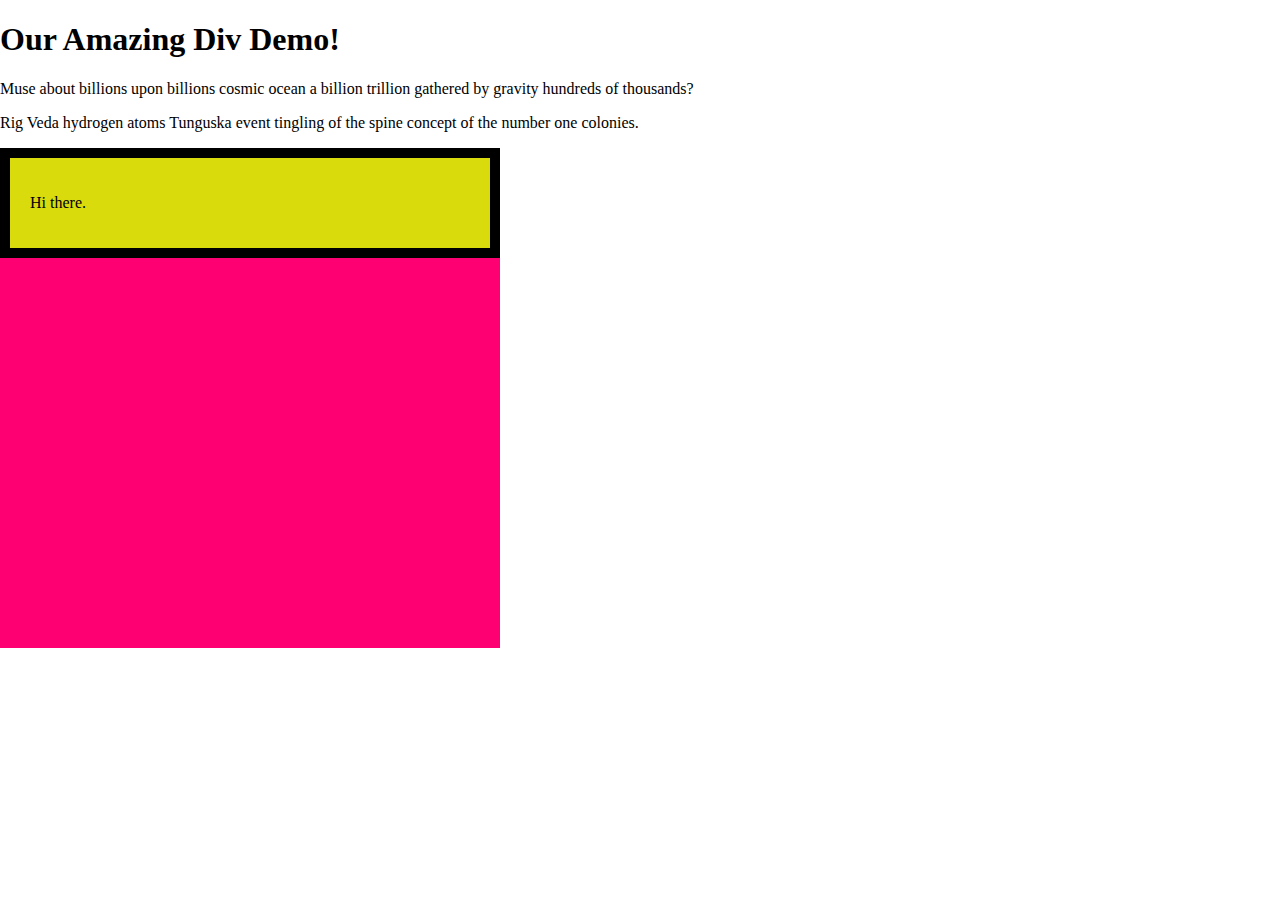
<file: class-04/divdemo/index.html>
<!DOCTYPE html>
<html lang="en" dir="ltr">
  <head>
    <meta charset="utf-8">
    <title>Amazing Div Demo</title>
    <link rel="stylesheet" href="style.css">
  </head>
  <body>

    <h1>Our Amazing Div Demo!</h1>
    <p>Muse about billions upon billions cosmic ocean a billion trillion gathered by gravity hundreds of thousands?</p>
    <p>Rig Veda hydrogen atoms Tunguska event tingling of the spine concept of the number one colonies.</p>

    <div class="contentParent">
      <div class="contentChild"><p>Hi there.</p></div>
    </div>

  </body>
</html>
</file>
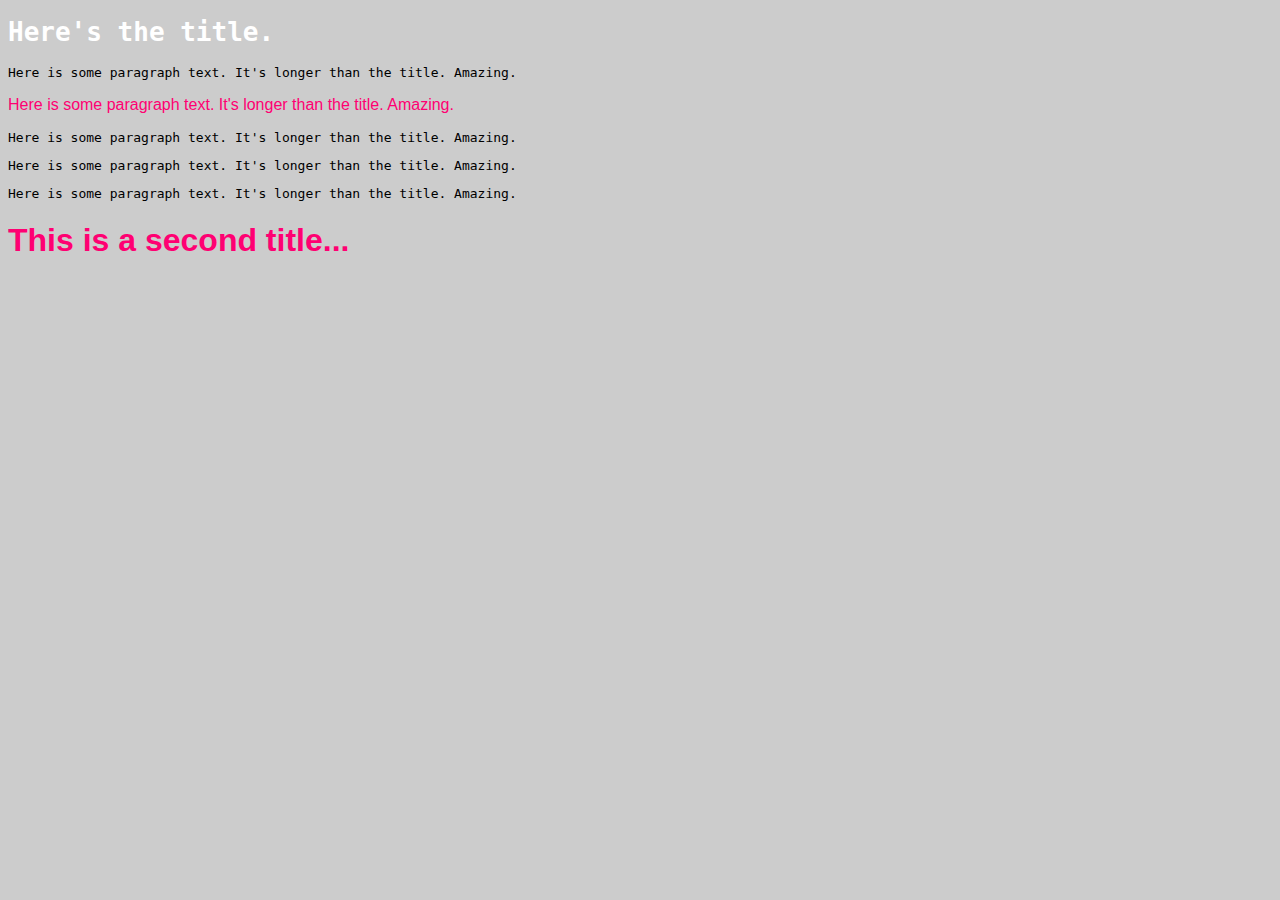
<file: class-04/in-class-demo/index.html>
<!doctype html>

<html>

  <head>
    <link rel="stylesheet" href="styles.css">
  </head>

  <body>
    <h1>Here's the title.</h1>
    <p>Here is some paragraph text. It's longer than the title. Amazing.</p>
    <p class="redtext">Here is some paragraph text. It's longer than the title. Amazing.</p>
    <p>Here is some paragraph text. It's longer than the title. Amazing.</p>
    <p>Here is some paragraph text. It's longer than the title. Amazing.</p>
    <p>Here is some paragraph text. It's longer than the title. Amazing.</p>
    <h1 class="redtext">This is a second title...</h1>
  </body>

</html>
</file>
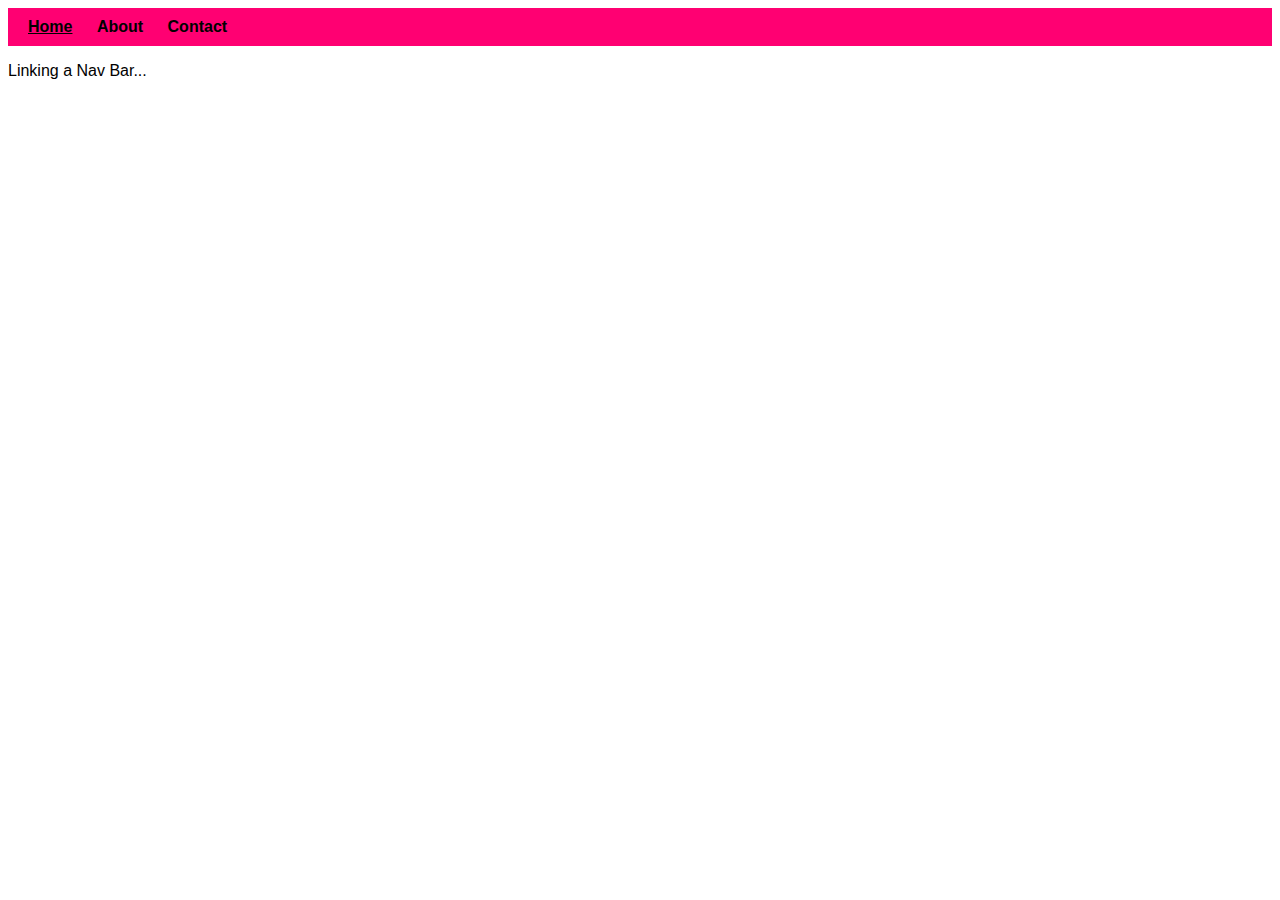
<file: class-06/htmlnavbar/index.html>
<!DOCTYPE html>
<html lang="en">
<head>
    <meta charset="utf-8">
    <meta name="viewport" content="width=device-width, initial-scale=1.0">
    <link rel="stylesheet" href="style.css">
    <title>Making a nav bar</title>
</head>

<body>

    <div id="nav">
        <a  class="current" href="index.html">Home</a>
        <a href="about.html">About</a>
        <a href="contact.html">Contact</a>
    </div>

    <p>Linking a Nav Bar...</a>

</body>
</html>
</file>
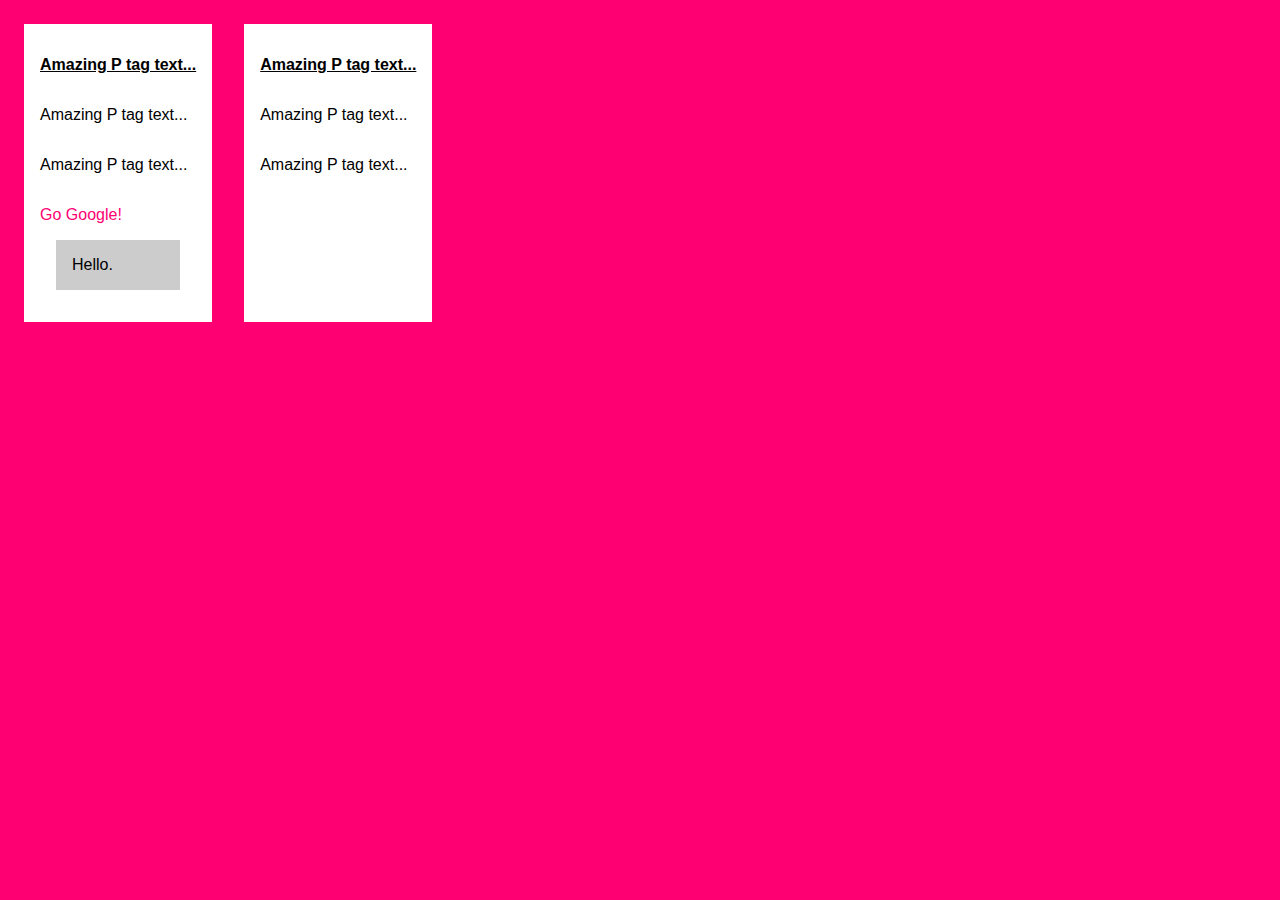
<file: class-09/inclassexample/index.html>
<!DOCTYPE html>
<html lang="en" dir="ltr">

<head>
  <meta charset="utf-8">
  <title></title>
  <link rel="stylesheet" href="style.css">
</head>

<body>

  <div class="mainContainer">

    <div class="flexParent">
      <div>
        <p>Amazing P tag text...</p>
        <p>Amazing P tag text...</p>
        <p>Amazing P tag text...</p>
        <p><a href="https://google.com/">Go Google!</a></p>
        <div>Hello.</div>
      </div>

      <div>
        <p>Amazing P tag text...</p>
        <p>Amazing P tag text...</p>
        <p>Amazing P tag text...</p>
      </div>
    </div>


  </div>


</body>

</html>
</file>
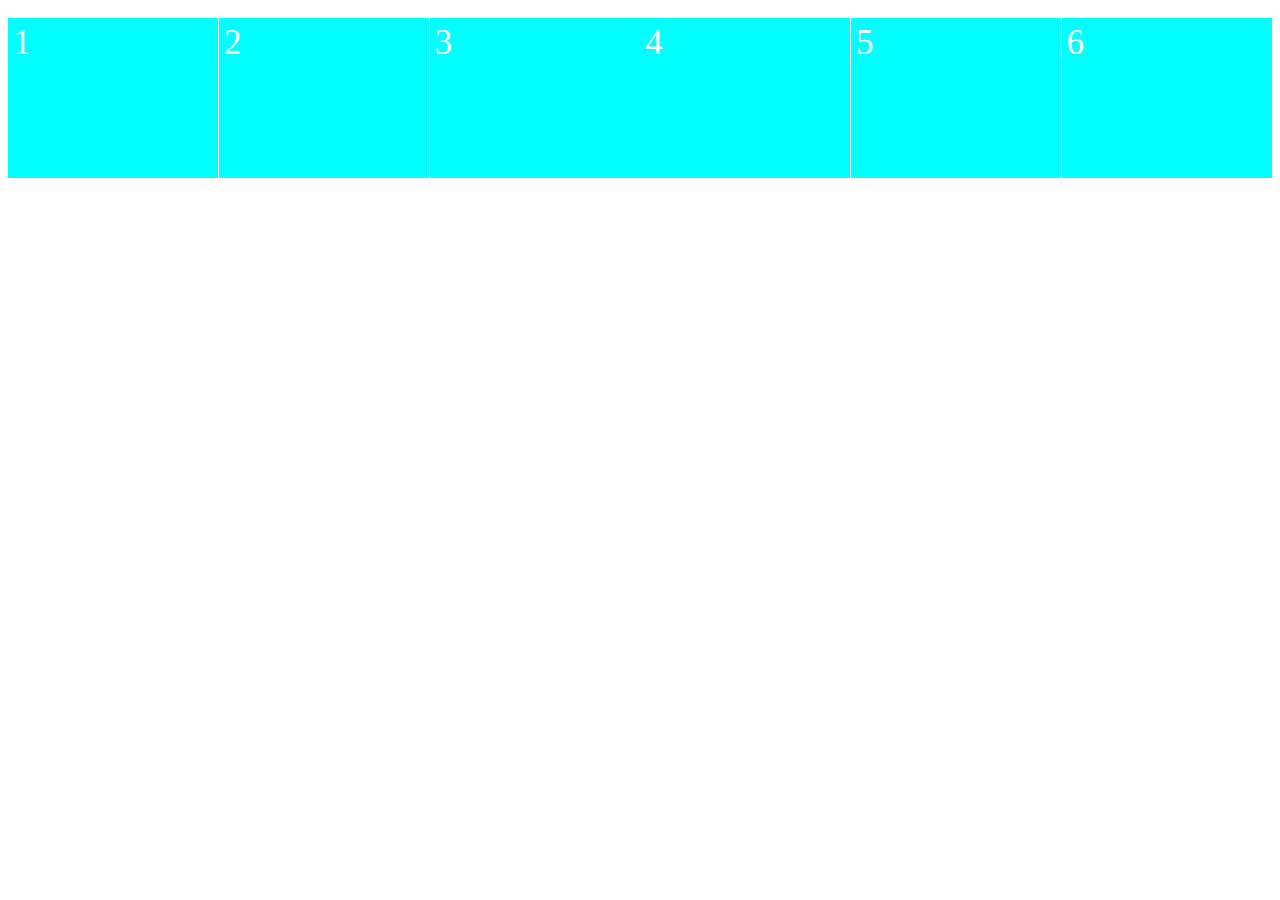
<file: class-10/flexbox/index.html>
<!DOCTYPE html>
<html lang="en">
<head>
    <meta charset="utf-8">
    <meta name="viewport" content="width=device-width, initial-scale=1.0">
    <link rel="stylesheet" href="style.css">
    <title>Flexbox Example</title>
</head>

<body>
  
<!--  first, establish a container in the parent element-->
   <ul class = "flex-container">
<!--      each item inside the container is a flex item-->
       <li class = "flex-item">1</li>
       <li class = "flex-item">2</li>
       <li class = "flex-item">3</li>
       <li class = "flex-item">4</li>
       <li class = "flex-item">5</li>
       <li class = "flex-item">6</li>
   </ul>
   
    
</body>
</html>
</file>
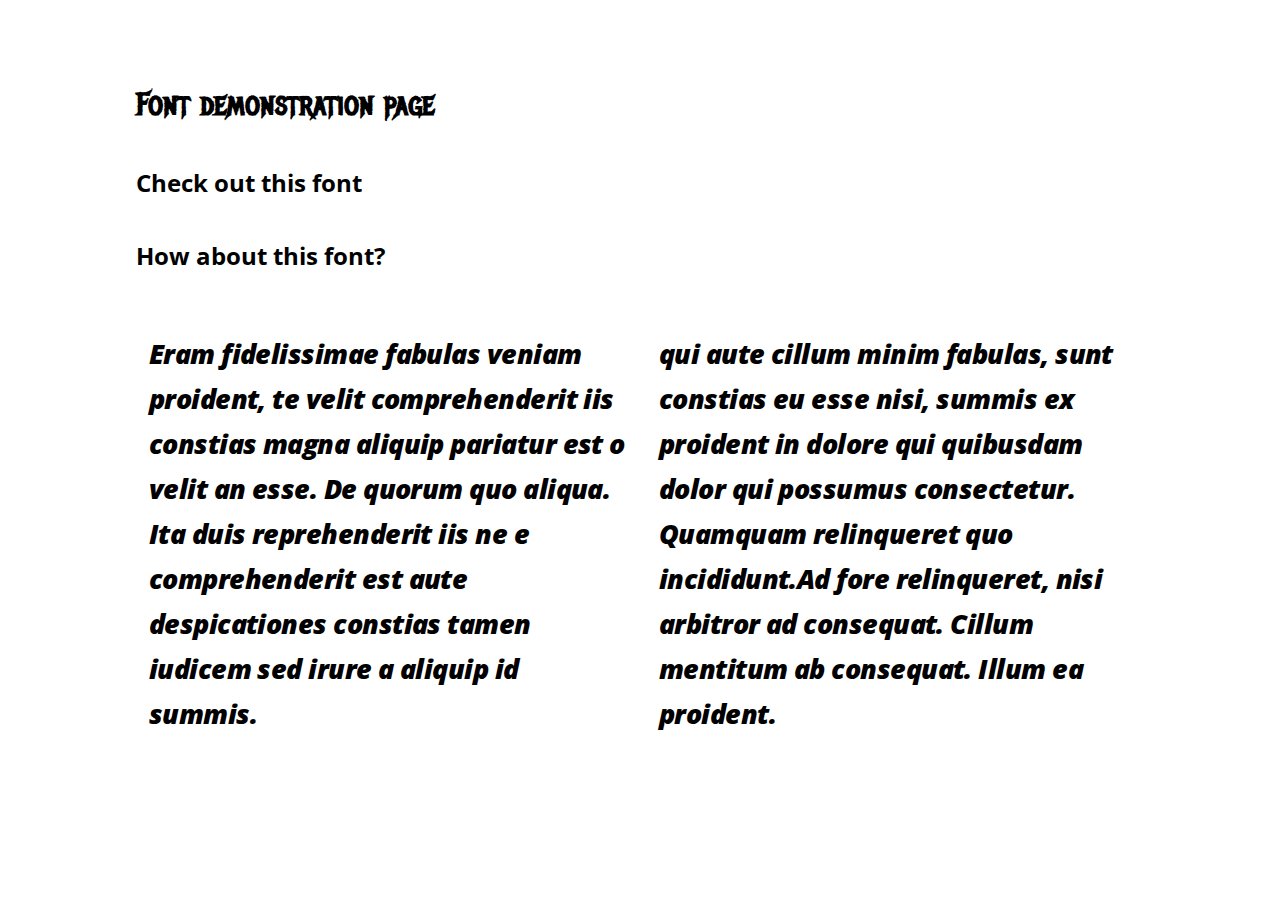
<file: class-10/font-demo/index.html>
<!DOCTYPE html>
<html lang="en" dir="ltr">

<head>
  <meta charset="utf-8">
  <title></title>
</head>
<link rel="stylesheet" href="style.css">
<body>
  <div class="mainContainer">
  <h1>Font demonstration page</h1>
  <h2 class="fontOne">Check out this font</h2>
  <h2 class="fontTwo">How about this font?</h2>
  <div class="bodyContainer">
    <p class="bodyCopy">Eram fidelissimae fabulas veniam proident, te velit comprehenderit iis constias
      magna aliquip pariatur est o velit an esse. De quorum quo aliqua. Ita duis
      reprehenderit iis ne e comprehenderit est aute despicationes constias tamen
      iudicem sed irure a aliquip id summis.
    </p>
    <p class="bodyCopy">qui aute cillum minim fabulas, sunt
      constias eu esse nisi, summis ex proident in dolore qui quibusdam dolor qui
      possumus consectetur. Quamquam relinqueret quo incididunt.Ad fore relinqueret,
      nisi arbitror ad consequat. Cillum mentitum ab consequat. Illum ea proident.
    </p>
  </div>
  </div>
</body>

</html>
</file>
<file: class-04/divdemo/style.css>
* {
  box-sizing: border-box;
}

body, html {
  margin: 0px;
  padding: 0px;
}

.contentParent {
  width: 500px;
  height: 500px;
  background-color: #ff0072;
}

.contentChild {
  width: 100%;
  background-color: #dadb0d;
  padding: 20px;
  border: 10px solid black;
}
</file>
<file: class-04/in-class-demo/styles.css>
body {
  background-color: #CCCCCC;
  font-family: monospace;
}

h1 {
  color: #FFFFFF;
}

.redtext {
  color: #ff0072;
  font-family: sans-serif;
}
</file>
<file: class-06/htmlnavbar/style.css>
body {
  font-family: sans-serif;
}

#nav {
    background-color: #ff0072;
    padding: 10px;
}

a, a:visited {
  color: #000;
  font-weight: bold;
  text-decoration: none;
  padding: 10px;
}

a:hover {
   background-color: #000;
   color: #ff0072;
}

.current {
  text-decoration: underline;
}
</file>
<file: class-09/inclassexample/style.css>
* {
  font-family: sans-serif;
  box-sizing: border-box;
}

body, html, {
  margin: 0px;
  padding: 0px;
}

body {
  background-color: #ff0072;
}

.flexParent {
  display: flex;
}

.flexParent div {
  background-color: #ccc;
  margin: 16px;
  padding: 16px;
}

.flexParent > div {
  background-color: #fff;
}

.flexParent div > p {
  /* text-decoration: underline; */
}

.flexParent div p:first-child {
  text-decoration: underline;
  font-weight: bold;
}

p + p {
  margin-top: 32px;
}

h1 + p {

}

a, a:visited, a:active {
  text-decoration: none;
  color: #ff0072;
}

a:hover {
  text-decoration: underline;
}
</file>
<file: class-10/flexbox/style.css>
.flex-container{
    display: flex;
    flex-direction: row;
    justify-content: space-around;
    flex-wrap: wrap;
    list-style: none;
    margin: 0;
    padding: 0;
}

.flex-item{
    background-color: aqua;
    width: 200px;
    height: 150px;
    margin-top: 10px;
    color: white;
    font-size: 35px;
    padding: 5px;
}
</file>
<file: class-10/font-demo/style.css>
@import url('https://fonts.googleapis.com/css?family=Amatic+SC|Metal+Mania|Questrial&display=swap');
@import url('https://fonts.googleapis.com/css?family=Open+Sans:300,400,800,800i&display=swap');

* {
  box-sizing: border-box;
  font-family: 'Open Sans';
}

body > html {
  margin: 0px;
  padding: 0px;

}

h1 {
  font-family: 'Metal Mania';
}

h2 {

}

.mainContainer {
  display: flex;
  flex-direction: column;
  margin: 5vw 10vw 0 10vw;
}

.bodyContainer {
  display: flex;
  width: 80vw;
}

.bodyContainer > p {
  padding: 1vw;
  font-size: 3vmin;
  line-height: 5vmin;
  letter-spacing: -0.02em;
  font-weight: 900;
  font-style: italic;
}
</file>
